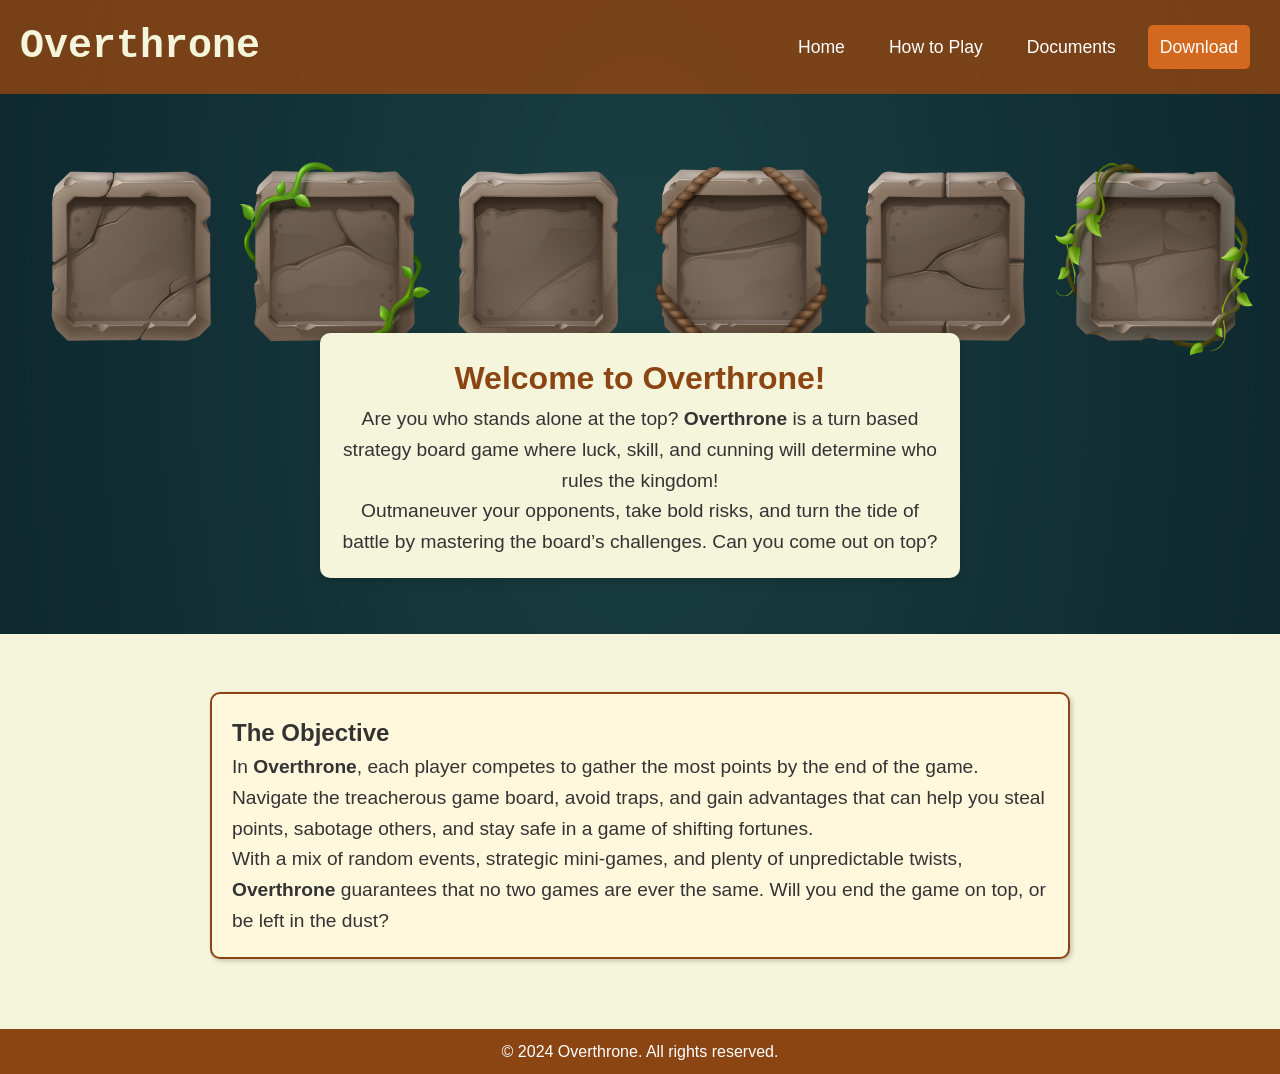
<file: index.html>
<!DOCTYPE html>
<html lang="en">
<head>
    <meta charset="UTF-8">
    <meta name="viewport" content="width=device-width, initial-scale=1.0">
    <title>Overthrone</title>
    <link rel="stylesheet" href="styles.css">
</head>
<body>
    <header>
        <img src="header-image.jpg" alt="Overthrone Game Banner" class="header-image">
        <div class="header-container">
            <h1>Overthrone</h1>
            <nav>
                <ul>
                    <li><a href="index.html">Home</a></li>
                    <li><a href="howtoplay.html">How to Play</a></li>
                    <li><a href="documents.html">Documents</a></li>
                    <li><a href="https://github.com/FuzionSNZ/GVSU-CIS641-GameSmiths/blob/main/docs/software_requirements_specification.md" class="download-button">Download</a></li>
                </ul>
            </nav>
        </div>
        <div class="intro">
            <h2>Welcome to Overthrone!</h2>
            <p>Are you who stands alone at the top? <strong>Overthrone</strong> is a turn based strategy board game where luck, skill, and cunning will determine who rules the kingdom!</p>
            <p>Outmaneuver your opponents, take bold risks, and turn the tide of battle by mastering the board’s challenges. Can you come out on top?</p>
        </div>
    </header>

    <main>
        <section class="goal">
            <h2>The Objective</h2>
            <p>In <strong>Overthrone</strong>, each player competes to gather the most points by the end of the game. Navigate the treacherous game board, avoid traps, and gain advantages that can help you steal points, sabotage others, and stay safe in a game of shifting fortunes.</p>
            <p>With a mix of random events, strategic mini-games, and plenty of unpredictable twists, <strong>Overthrone</strong> guarantees that no two games are ever the same. Will you end the game on top, or be left in the dust?</p>
        </section>
    </main>

    <footer>
        <p>&copy; 2024 Overthrone. All rights reserved.</p>
    </footer>
</body>
</html>
</file>
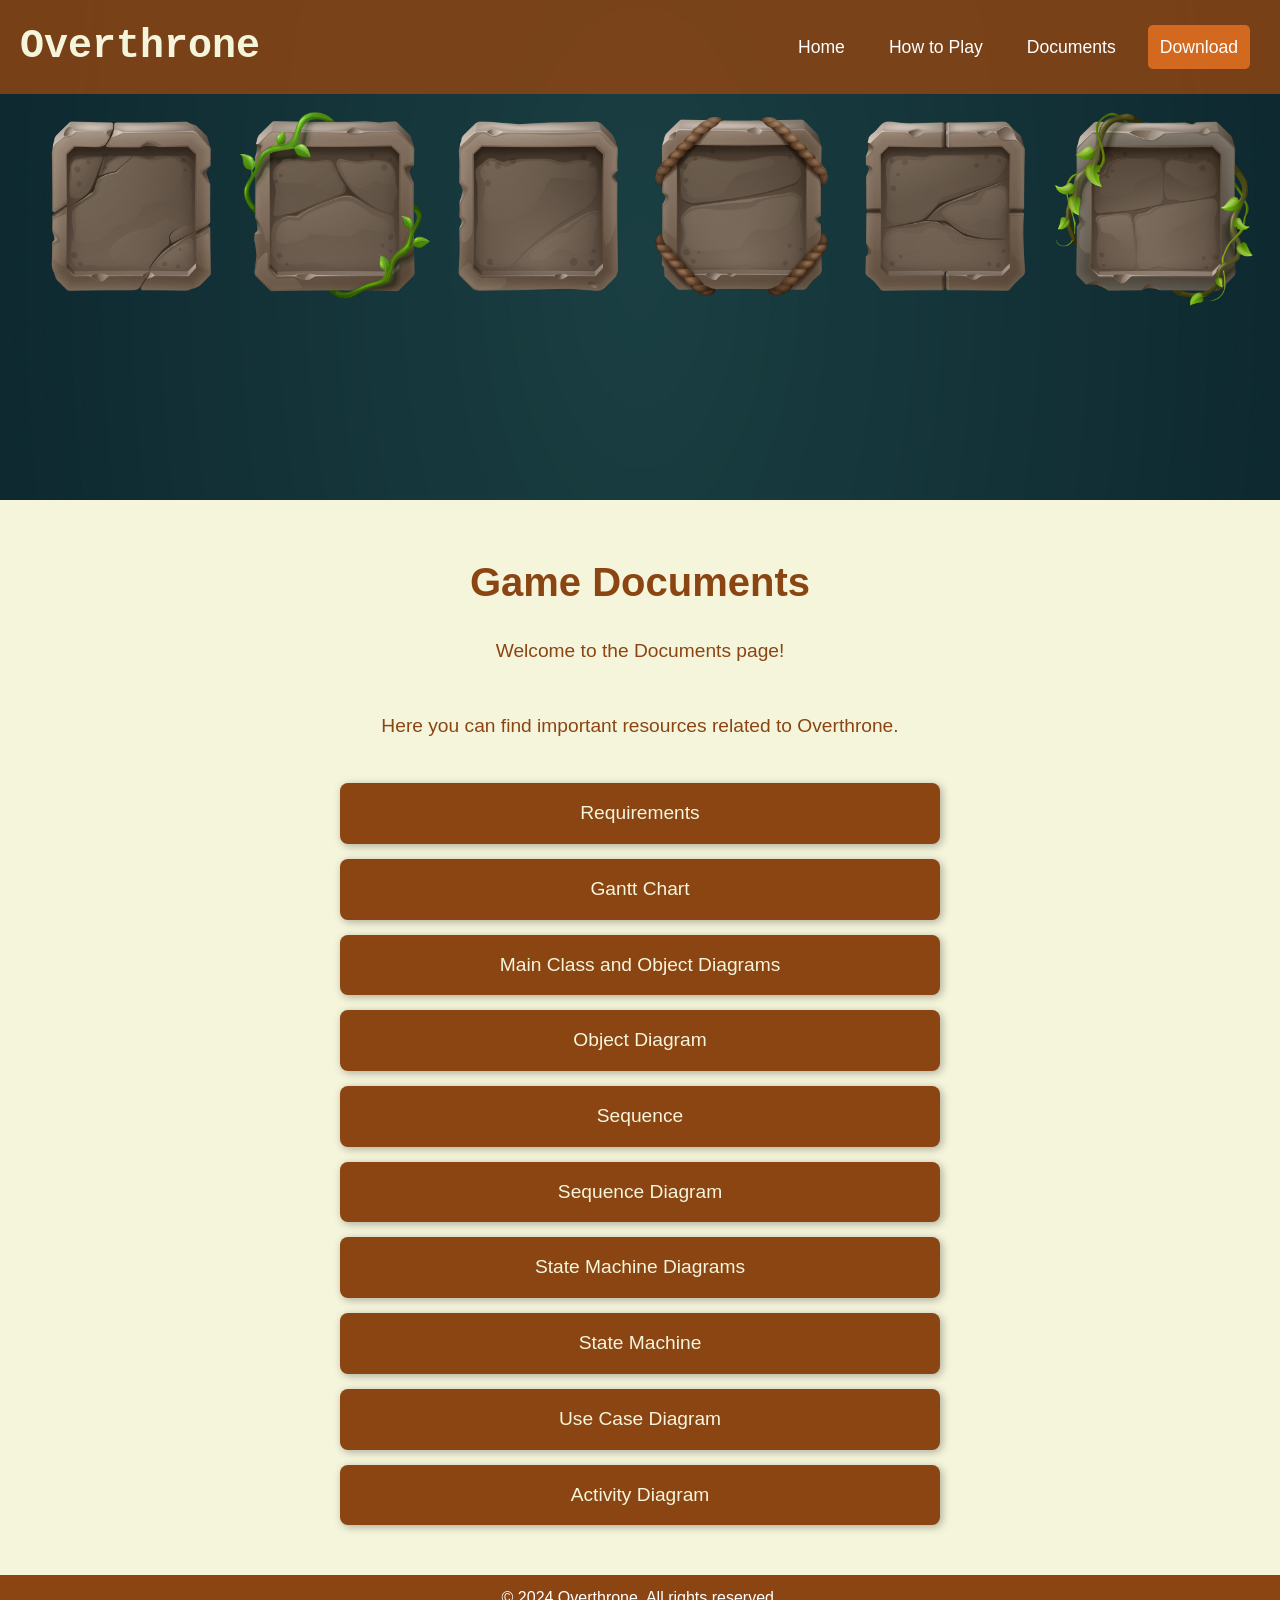
<file: documents.html>
<!DOCTYPE html>
<html lang="en">
<head>
    <meta charset="UTF-8">
    <meta name="viewport" content="width=device-width, initial-scale=1.0">
    <title>Documents - Overthrone</title>
    <link rel="stylesheet" href="styles.css">
    <link rel="stylesheet" href="document.css">
</head>
<body>
    <header>
        <div class="subpage-header">
            <img src="header-image.jpg" alt="Overthrone Game Banner" class="header-image">
        </div>
        <div class="header-container">
            <h1>Overthrone</h1>
            <nav>
                <ul>
                    <li><a href="index.html">Home</a></li>
                    <li><a href="howtoplay.html">How to Play</a></li>
                    <li><a href="documents.html">Documents</a></li>
                    <li><a href="https://github.com/FuzionSNZ/GVSU-CIS641-GameSmiths/blob/main/docs/software_requirements_specification.md" class="download-button">Download</a></li>
                </ul>
            </nav>
        </div>
    </header>

    <main class="documents">
        <h2>Game Documents</h2>
        <p>Welcome to the Documents page!</p>
        <p>Here you can find important resources related to Overthrone.</p>
        <div class="document-buttons">
            <a href="https://github.com/FuzionSNZ/GVSU-CIS641-GameSmiths/blob/main/docs/software_requirements_specification_final.md" target="_blank">Requirements</a>
            <a href="assets/diagrams/Gantt_chart.pdf" target="_blank">Gantt Chart</a>
            <a href="assets/diagrams/alotofall.pdf" target="_blank">Main Class and Object Diagrams</a>
            <a href="assets/diagrams/object.pdf" target="_blank">Object Diagram</a>
            <a href="assets/diagrams/sequence.pdf" target="_blank">Sequence</a>
            <a href="assets/diagrams/sequence_diagrams.pdf" target="_blank">Sequence Diagram</a>
            <a href="assets/diagrams/state_machine_diagrams.pdf" target="_blank">State Machine Diagrams</a>
            <a href="assets/diagrams/statemachine.pdf" target="_blank">State Machine</a>
            <a href="assets/diagrams/UCD.pdf" target="_blank">Use Case Diagram</a>
            <a href="assets/diagrams/activity_diagram.pdf" target="_blank">Activity Diagram</a>
        </div>
    </main>

    <footer>
        <p>&copy; 2024 Overthrone. All rights reserved.</p>
    </footer>
</body>
</html>
</file>
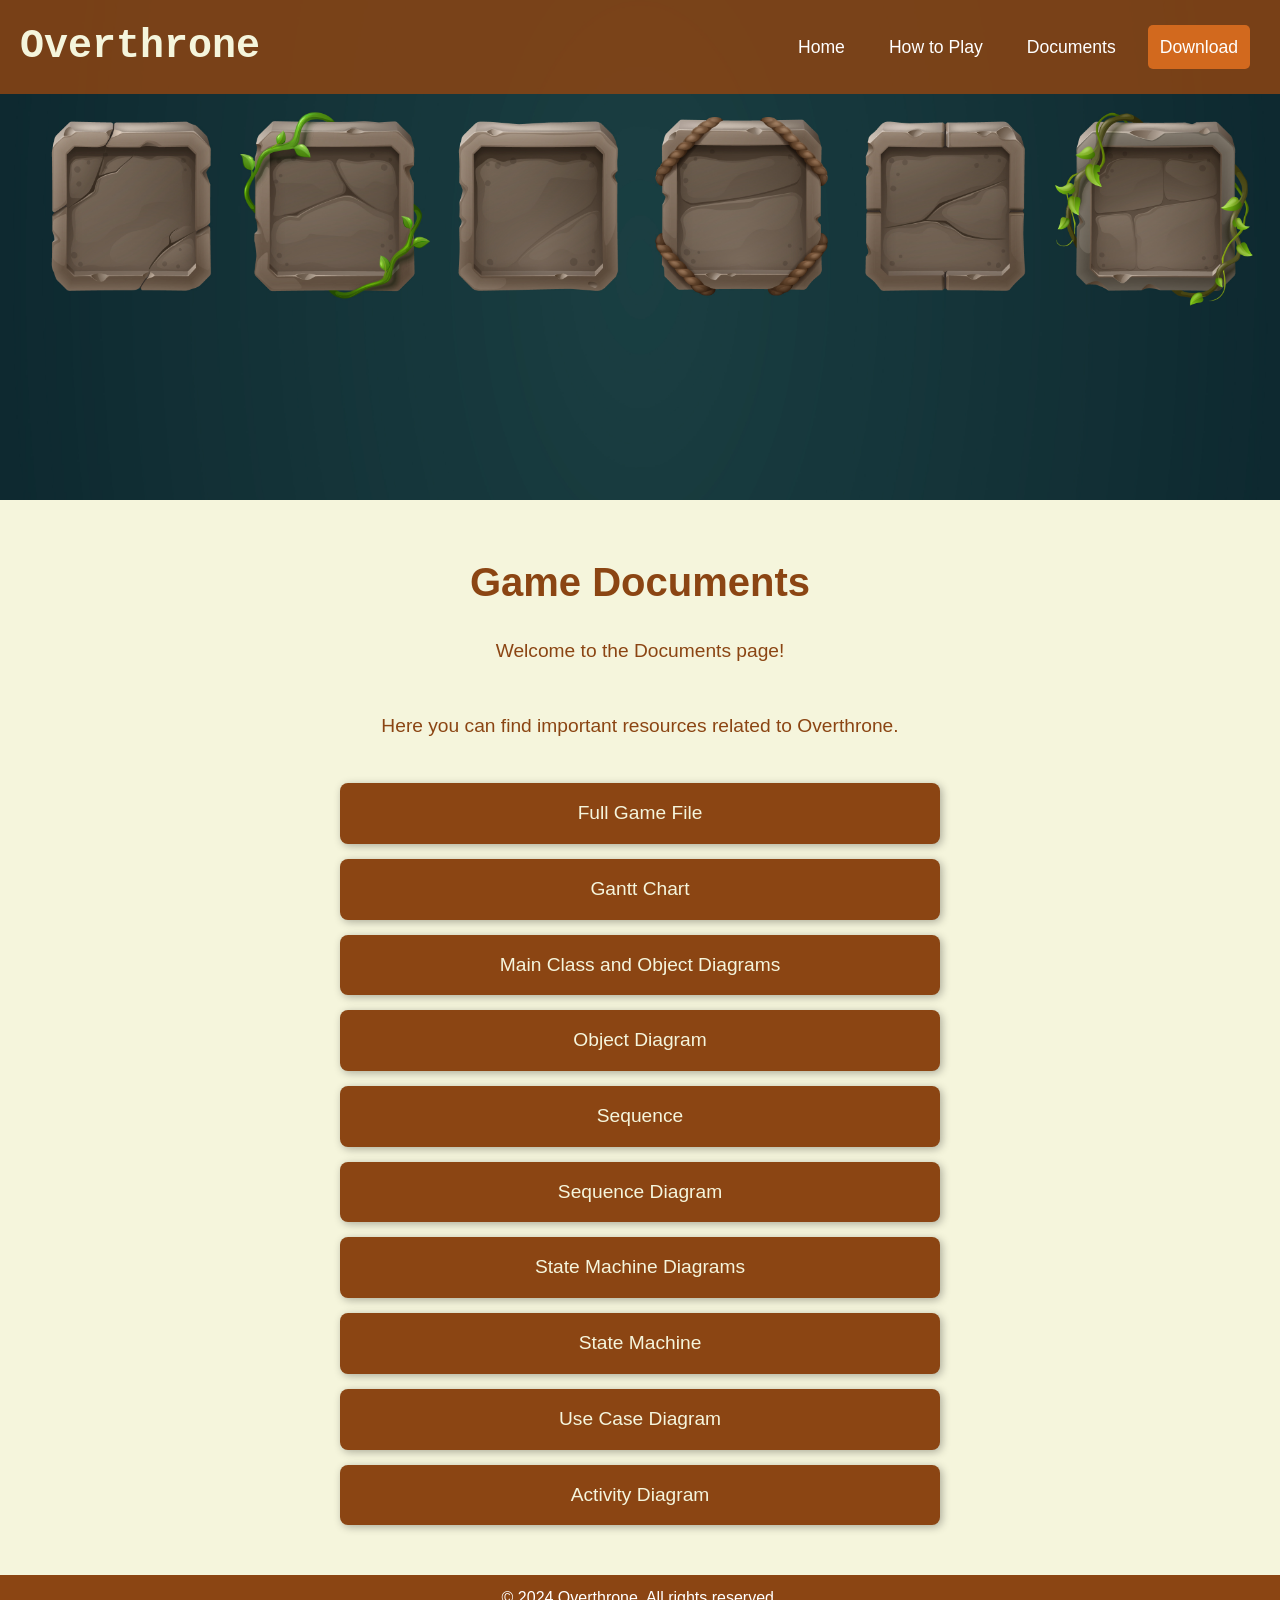
<file: website/documents.html>
<!DOCTYPE html>
<html lang="en">
<head>
    <meta charset="UTF-8">
    <meta name="viewport" content="width=device-width, initial-scale=1.0">
    <title>Documents - Overthrone</title>
    <link rel="stylesheet" href="styles.css">
    <link rel="stylesheet" href="document.css">
</head>
<body>
    <header>
        <div class="subpage-header">
            <img src="header-image.jpg" alt="Overthrone Game Banner" class="header-image">
        </div>
        <div class="header-container">
            <h1>Overthrone</h1>
            <nav>
                <ul>
                    <li><a href="index.html">Home</a></li>
                    <li><a href="howtoplay.html">How to Play</a></li>
                    <li><a href="documents.html">Documents</a></li>
                    <li><a href="https://github.com/FuzionSNZ/GVSU-CIS641-GameSmiths/blob/main/docs/software_requirements_specification.md" class="download-button">Download</a></li>
                </ul>
            </nav>
        </div>
    </header>

    <main class="documents">
        <h2>Game Documents</h2>
        <p>Welcome to the Documents page!</p>
        <p>Here you can find important resources related to Overthrone.</p>
        <div class="document-buttons">
            <a href="https://github.com/FuzionSNZ/GVSU-CIS641-GameSmiths/blob/main/docs/software_requirements_specification.md" target="_blank">Full Game File</a>
            <a href="assets/diagrams/Gantt_chart.pdf" target="_blank">Gantt Chart</a>
            <a href="assets/diagrams/alotofall.pdf" target="_blank">Main Class and Object Diagrams</a>
            <a href="assets/diagrams/object.pdf" target="_blank">Object Diagram</a>
            <a href="assets/diagrams/sequence.pdf" target="_blank">Sequence</a>
            <a href="assets/diagrams/sequence_diagrams.pdf" target="_blank">Sequence Diagram</a>
            <a href="assets/diagrams/state_machine_diagrams.pdf" target="_blank">State Machine Diagrams</a>
            <a href="assets/diagrams/statemachine.pdf" target="_blank">State Machine</a>
            <a href="assets/diagrams/UCD.pdf" target="_blank">Use Case Diagram</a>
            <a href="assets/diagrams/activity_diagram.pdf" target="_blank">Activity Diagram</a>
        </div>
    </main>

    <footer>
        <p>&copy; 2024 Overthrone. All rights reserved.</p>
    </footer>
</body>
</html>
</file>
<file: styles.css>
* {
    margin: 0;
    padding: 0;
    box-sizing: border-box;
}

/* Global styling */
body {
    font-family: 'Kanit', sans-serif;
    background-color: #f5f5dc; /* Board game style background */
    color: #333;
    line-height: 1.6;
}

/* Header and image styling */
header {
    position: relative;
}

.header-image {
    width: 100%;
    height: auto;
}

.subpage-header {
    height: 500px;
    overflow: hidden;
    position: relative;
}

.subpage-header img {
    position: absolute;
    top: -50px;
    left: 0;
    width: 100%;
}

.header-container {
    background-color: rgba(139, 69, 19, 0.85); /* Semi-transparent wood-like header */
    color: #f5f5dc;
    padding: 15px 20px;
    display: flex;
    justify-content: space-between;
    align-items: center;
    position: absolute;
    top: 0;
    width: 100%;
}

h1 {
    font-size: 2.5rem;
    font-family: 'Courier New', Courier, monospace;
}

/* Navigation styling */
nav ul {
    list-style: none;
    display: flex;
    justify-content: center; /* Centers the navigation items */
    align-items: center;
    padding: 0;
}

nav ul li {
    margin: 0 10px;
}

nav ul li a {
    color: #fff;
    text-decoration: none;
    font-size: 1.1rem;
    padding: 8px 12px;
    transition: color 0.3s;
}

nav ul li a:hover {
    color: #ffd700; /* Golden hover effect */
}

/* Download button styling */
nav ul li a.download-button {
    background-color: #d2691e; /* Rich color for the Download button */
    padding: 8px 12px;
    border-radius: 5px;
    font-size: 1.1rem;
    color: #fff;
    text-decoration: none;
    display: inline-block;
    transition: background-color 0.3s, color 0.3s;
}

nav ul li a.download-button:hover {
    background-color: #8b4513; /* Darker on hover for contrast */
    color: #f5f5dc; /* Light text color for hover */
}

/* Intro section positioned at the bottom of the header */
.intro {
    position: absolute;
    bottom: 10%;
    left: 50%;
    transform: translateX(-50%);
    width: 50%;
    background-color: #f5f5dc; /* Light background to ensure text is readable */
    padding: 20px;
    border-radius: 10px;
    box-shadow: 0 2px 10px rgba(0, 0, 0, 0.2);
    text-align: center;
}

.intro h2 {
    font-size: 2rem;
    color: #8b4513;
}

.intro p {
    font-size: 1.2rem;
}

/* Main content styling */
main {
    padding: 50px 20px;
    max-width: 900px;
    margin: auto;
}

.goal {
    background-color: #fff8dc; /* Light parchment background */
    border: 2px solid #8b4513;
    padding: 20px;
    margin-bottom: 20px;
    border-radius: 10px;
    box-shadow: 2px 2px 5px rgba(0, 0, 0, 0.2);
}

.goal p {
    font-size: 1.2rem;
}

/* Footer styling */
footer {
    background-color: #8b4513;
    color: #fff;
    text-align: center;
    padding: 10px 0;
    position: relative;
    bottom: 0;
    width: 100%;
}

footer p {
    font-size: 1rem;
}
</file>
<file: document.css>
/* Global styling */
body {
    font-family: 'Kanit', sans-serif;
    background-color: #f5f5dc; /* Board game style background */
    color: #333;
    line-height: 1.6;
}

header {
    position: relative;
}

.header-image {
    width: 100%;
    height: auto;
}

.subpage-header {
    height: 500px;
    overflow: hidden;
    position: relative;
}

.subpage-header img {
    position: absolute;
    top: -50px;
    left: 0;
    width: 100%;
}

.header-container {
    background-color: rgba(139, 69, 19, 0.85); /* Semi-transparent wood-like header */
    color: #f5f5dc;
    padding: 15px 20px;
    display: flex;
    justify-content: space-between;
    align-items: center;
    position: absolute;
    top: 0;
    width: 100%;
}

h1 {
    font-size: 2.5rem;
    font-family: 'Courier New', Courier, monospace;
}

/* Navigation */
nav ul {
    list-style: none;
    display: flex;
    justify-content: center; /* Center navigation items */
    align-items: center;
}

nav ul li {
    margin: 0 10px;
}

nav ul li a {
    color: #fff;
    text-decoration: none;
    font-size: 1.1rem;
    padding: 8px 12px;
    transition: color 0.3s;
}

nav ul li a:hover {
    color: #ffd700; /* Golden hover effect */
}

/* Download button styling */
nav ul li a.download-button {
    background-color: #d2691e; /* Rich color for the Download button */
    padding: 8px 12px;
    border-radius: 5px;
    font-size: 1.1rem;
    color: #fff;
    text-decoration: none;
    display: inline-block;
    transition: background-color 0.3s, color 0.3s;
}

nav ul li a.download-button:hover {
    background-color: #8b4513; /* Darker on hover for contrast */
    color: #f5f5dc; /* Light text color for hover */
}

/* Main content */
main {
    padding: 50px 20px;
    max-width: 900px;
    margin: auto;
}

h2 {
    font-size: 2.5rem;
    margin-bottom: 20px;
    color: #8b4513;
    text-align: center;
}

section {
    margin-bottom: 30px;
}

/* Links and text styling */
section p, section ul {
    font-size: 1.1rem;
    line-height: 1.8;
    margin-bottom: 20px;
}

section ul {
    padding-left: 20px;
}

section ul li {
    margin-bottom: 10px;
}

/* Document buttons */
.document-buttons {
    display: flex;
    flex-direction: column;
    gap: 15px;
    align-items: center;
}

.document-buttons a {
    display: block;
    width: 90%; /* Slightly less than paragraph width */
    max-width: 600px;
    padding: 15px;
    background-color: #8b4513; /* Matches site theme */
    color: #f5f5dc; /* Light color for text */
    text-align: center;
    text-decoration: none;
    font-size: 1.2rem;
    border-radius: 8px;
    transition: background-color 0.3s, color 0.3s;
    box-shadow: 2px 2px 8px rgba(0, 0, 0, 0.3);
}

.document-buttons a:hover {
    background-color: #d2691e; /* Slightly brighter for hover */
    color: #fff; /* Full white on hover */
    box-shadow: 4px 4px 12px rgba(0, 0, 0, 0.4);
}

.documents p {
    margin-bottom: 40px; /* Increase space below the paragraph */
    text-align: center; /* Center-align the text */
    font-size: 1.2rem; /* Slightly larger font for better readability */
    font-weight: 500; /* Add a slight emphasis */
    color: #8b4513; /* Match the theme color */
    line-height: 1.8; /* Improve text spacing */
}

/* Centered and responsive images */
.centered-image {
    display: block;
    max-width: 100%;
    height: auto;
    margin: 20px auto;
}

/* Footer */
footer {
    background-color: #8b4513;
    color: #fff;
    text-align: center;
    padding: 10px 0;
    position: relative;
    bottom: 0;
    width: 100%;
}

footer p {
    font-size: 1rem;
}
</file>
<file: website/styles.css>
* {
    margin: 0;
    padding: 0;
    box-sizing: border-box;
}

/* Global styling */
body {
    font-family: 'Kanit', sans-serif;
    background-color: #f5f5dc; /* Board game style background */
    color: #333;
    line-height: 1.6;
}

/* Header and image styling */
header {
    position: relative;
}

.header-image {
    width: 100%;
    height: auto;
}

.subpage-header {
    height: 500px;
    overflow: hidden;
    position: relative;
}

.subpage-header img {
    position: absolute;
    top: -50px;
    left: 0;
    width: 100%;
}

.header-container {
    background-color: rgba(139, 69, 19, 0.85); /* Semi-transparent wood-like header */
    color: #f5f5dc;
    padding: 15px 20px;
    display: flex;
    justify-content: space-between;
    align-items: center;
    position: absolute;
    top: 0;
    width: 100%;
}

h1 {
    font-size: 2.5rem;
    font-family: 'Courier New', Courier, monospace;
}

/* Navigation styling */
nav ul {
    list-style: none;
    display: flex;
    justify-content: center; /* Centers the navigation items */
    align-items: center;
    padding: 0;
}

nav ul li {
    margin: 0 10px;
}

nav ul li a {
    color: #fff;
    text-decoration: none;
    font-size: 1.1rem;
    padding: 8px 12px;
    transition: color 0.3s;
}

nav ul li a:hover {
    color: #ffd700; /* Golden hover effect */
}

/* Download button styling */
nav ul li a.download-button {
    background-color: #d2691e; /* Rich color for the Download button */
    padding: 8px 12px;
    border-radius: 5px;
    font-size: 1.1rem;
    color: #fff;
    text-decoration: none;
    display: inline-block;
    transition: background-color 0.3s, color 0.3s;
}

nav ul li a.download-button:hover {
    background-color: #8b4513; /* Darker on hover for contrast */
    color: #f5f5dc; /* Light text color for hover */
}

/* Intro section positioned at the bottom of the header */
.intro {
    position: absolute;
    bottom: 10%;
    left: 50%;
    transform: translateX(-50%);
    width: 50%;
    background-color: #f5f5dc; /* Light background to ensure text is readable */
    padding: 20px;
    border-radius: 10px;
    box-shadow: 0 2px 10px rgba(0, 0, 0, 0.2);
    text-align: center;
}

.intro h2 {
    font-size: 2rem;
    color: #8b4513;
}

.intro p {
    font-size: 1.2rem;
}

/* Main content styling */
main {
    padding: 50px 20px;
    max-width: 900px;
    margin: auto;
}

.goal {
    background-color: #fff8dc; /* Light parchment background */
    border: 2px solid #8b4513;
    padding: 20px;
    margin-bottom: 20px;
    border-radius: 10px;
    box-shadow: 2px 2px 5px rgba(0, 0, 0, 0.2);
}

.goal p {
    font-size: 1.2rem;
}

/* Footer styling */
footer {
    background-color: #8b4513;
    color: #fff;
    text-align: center;
    padding: 10px 0;
    position: relative;
    bottom: 0;
    width: 100%;
}

footer p {
    font-size: 1rem;
}
</file>
<file: website/document.css>
/* Global styling */
body {
    font-family: 'Kanit', sans-serif;
    background-color: #f5f5dc; /* Board game style background */
    color: #333;
    line-height: 1.6;
}

header {
    position: relative;
}

.header-image {
    width: 100%;
    height: auto;
}

.subpage-header {
    height: 500px;
    overflow: hidden;
    position: relative;
}

.subpage-header img {
    position: absolute;
    top: -50px;
    left: 0;
    width: 100%;
}

.header-container {
    background-color: rgba(139, 69, 19, 0.85); /* Semi-transparent wood-like header */
    color: #f5f5dc;
    padding: 15px 20px;
    display: flex;
    justify-content: space-between;
    align-items: center;
    position: absolute;
    top: 0;
    width: 100%;
}

h1 {
    font-size: 2.5rem;
    font-family: 'Courier New', Courier, monospace;
}

/* Navigation */
nav ul {
    list-style: none;
    display: flex;
    justify-content: center; /* Center navigation items */
    align-items: center;
}

nav ul li {
    margin: 0 10px;
}

nav ul li a {
    color: #fff;
    text-decoration: none;
    font-size: 1.1rem;
    padding: 8px 12px;
    transition: color 0.3s;
}

nav ul li a:hover {
    color: #ffd700; /* Golden hover effect */
}

/* Download button styling */
nav ul li a.download-button {
    background-color: #d2691e; /* Rich color for the Download button */
    padding: 8px 12px;
    border-radius: 5px;
    font-size: 1.1rem;
    color: #fff;
    text-decoration: none;
    display: inline-block;
    transition: background-color 0.3s, color 0.3s;
}

nav ul li a.download-button:hover {
    background-color: #8b4513; /* Darker on hover for contrast */
    color: #f5f5dc; /* Light text color for hover */
}

/* Main content */
main {
    padding: 50px 20px;
    max-width: 900px;
    margin: auto;
}

h2 {
    font-size: 2.5rem;
    margin-bottom: 20px;
    color: #8b4513;
    text-align: center;
}

section {
    margin-bottom: 30px;
}

/* Links and text styling */
section p, section ul {
    font-size: 1.1rem;
    line-height: 1.8;
    margin-bottom: 20px;
}

section ul {
    padding-left: 20px;
}

section ul li {
    margin-bottom: 10px;
}

/* Document buttons */
.document-buttons {
    display: flex;
    flex-direction: column;
    gap: 15px;
    align-items: center;
}

.document-buttons a {
    display: block;
    width: 90%; /* Slightly less than paragraph width */
    max-width: 600px;
    padding: 15px;
    background-color: #8b4513; /* Matches site theme */
    color: #f5f5dc; /* Light color for text */
    text-align: center;
    text-decoration: none;
    font-size: 1.2rem;
    border-radius: 8px;
    transition: background-color 0.3s, color 0.3s;
    box-shadow: 2px 2px 8px rgba(0, 0, 0, 0.3);
}

.document-buttons a:hover {
    background-color: #d2691e; /* Slightly brighter for hover */
    color: #fff; /* Full white on hover */
    box-shadow: 4px 4px 12px rgba(0, 0, 0, 0.4);
}

.documents p {
    margin-bottom: 40px; /* Increase space below the paragraph */
    text-align: center; /* Center-align the text */
    font-size: 1.2rem; /* Slightly larger font for better readability */
    font-weight: 500; /* Add a slight emphasis */
    color: #8b4513; /* Match the theme color */
    line-height: 1.8; /* Improve text spacing */
}

/* Centered and responsive images */
.centered-image {
    display: block;
    max-width: 100%;
    height: auto;
    margin: 20px auto;
}

/* Footer */
footer {
    background-color: #8b4513;
    color: #fff;
    text-align: center;
    padding: 10px 0;
    position: relative;
    bottom: 0;
    width: 100%;
}

footer p {
    font-size: 1rem;
}
</file>
